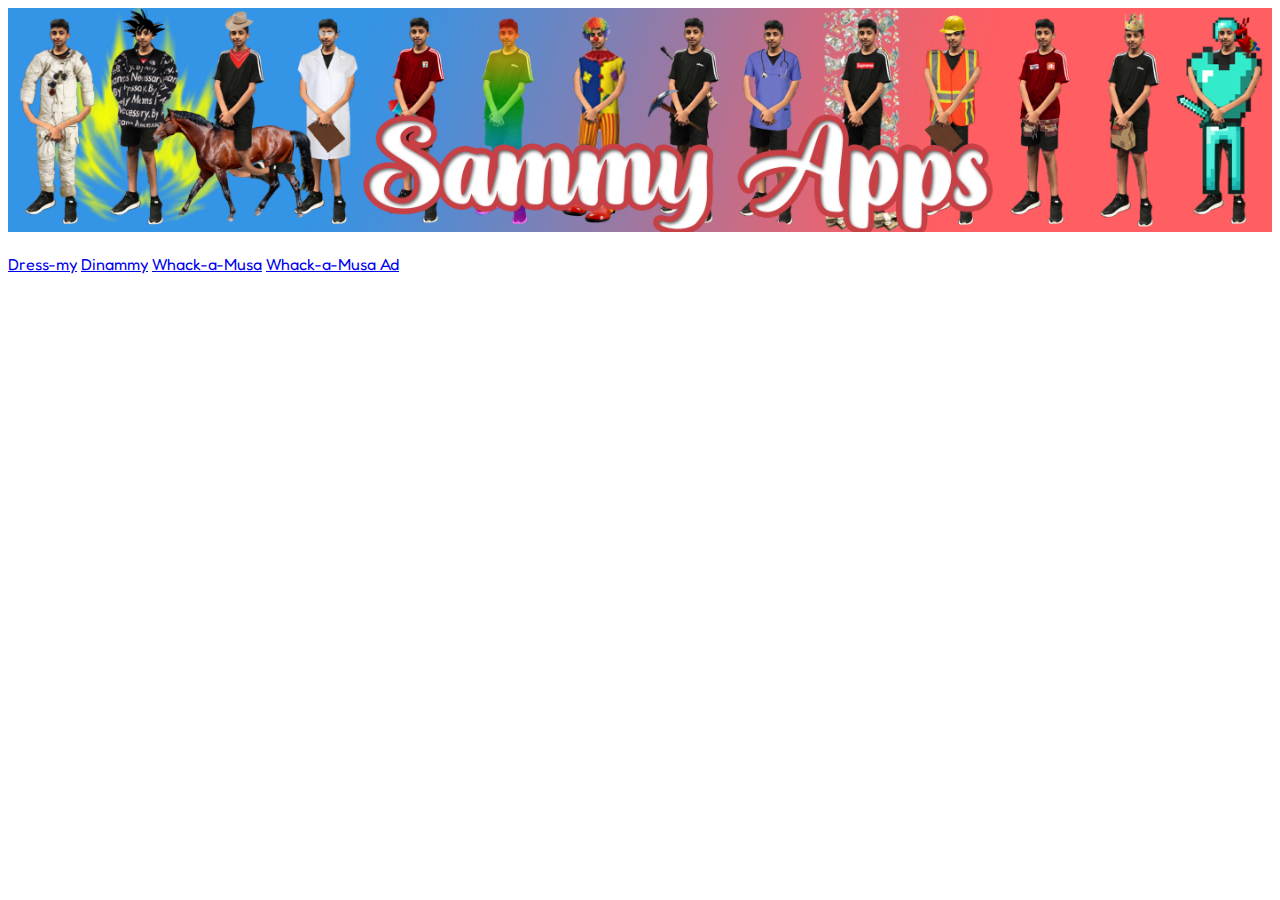
<file: index.html>
<!DOCTYPE html>
<html lang="en">

<head>
  <meta charset="UTF-8">
  <meta http-equiv="X-UA-Compatible" content="IE=edge">
  <meta name="viewport" content="width=device-width, initial-scale=1.0">
  <title>Sammy Apps</title>

  <meta name="apple-mobile-web-app-capable" content="yes">
  <meta name="apple-touch-fullscreen" content="yes">
  <meta name="apple-mobile-web-app-status-bar-style" content="black-translucent">
  <meta name="apple-mobile-web-app-title" content="Sammy Apps">

  <link rel="stylesheet" href="https://cdn.jsdelivr.net/npm/bootstrap@5.1.3/dist/css/bootstrap.min.css"
    integrity="sha384-1BmE4kWBq78iYhFldvKuhfTAU6auU8tT94WrHftjDbrCEXSU1oBoqyl2QvZ6jIW3" crossorigin="anonymous">
  <link rel="stylesheet" href="https://fonts.googleapis.com/css?family=Fredoka%20One">
  <style>
    body {
      background-color: var(--bs-dark);
      color: #fff;
    }

    .ooga {
      background-color: var(--bs-red);
      font-family: 'Fredoka One', sans-serif;
      width: 55%;
      margin: auto;
    }

    #banner {
      width: 100%;
      height: auto;
    }

    .sammyverse {
      width: 60vw;
      height: 50vh;
      display: flex;
      margin: auto;
    }
  </style>
</head>

<body>
  <img id="banner" src="assets/banner.png" alt="Sammy Apps">

  <br/><br/>

  <div class="d-grid gap-2 col-4 mx-auto">
    <a href="./dressmy" class="ooga btn btn-lg text-decoration-none text-white">Dress-my</a>
    <a href="./dino" class="ooga btn btn-lg text-decoration-none text-white">Dinammy</a>
    <a href="./whack-a-musa" class="ooga btn btn-lg text-decoration-none text-white">Whack-a-Musa</a>
    <a href="./ad" class="ooga btn btn-lg text-decoration-none text-white">Whack-a-Musa Ad</a>
  </div>

  <br/><br/>

  <iframe class="sammyverse" src="https://www.youtube-nocookie.com/embed/eqP4oPnZlfA" title="The Sammy-Verse"
    frameborder="0" allow="accelerometer; autoplay; clipboard-write; encrypted-media; gyroscope; picture-in-picture"
    allowfullscreen></iframe>

</body>

</html>
</file>
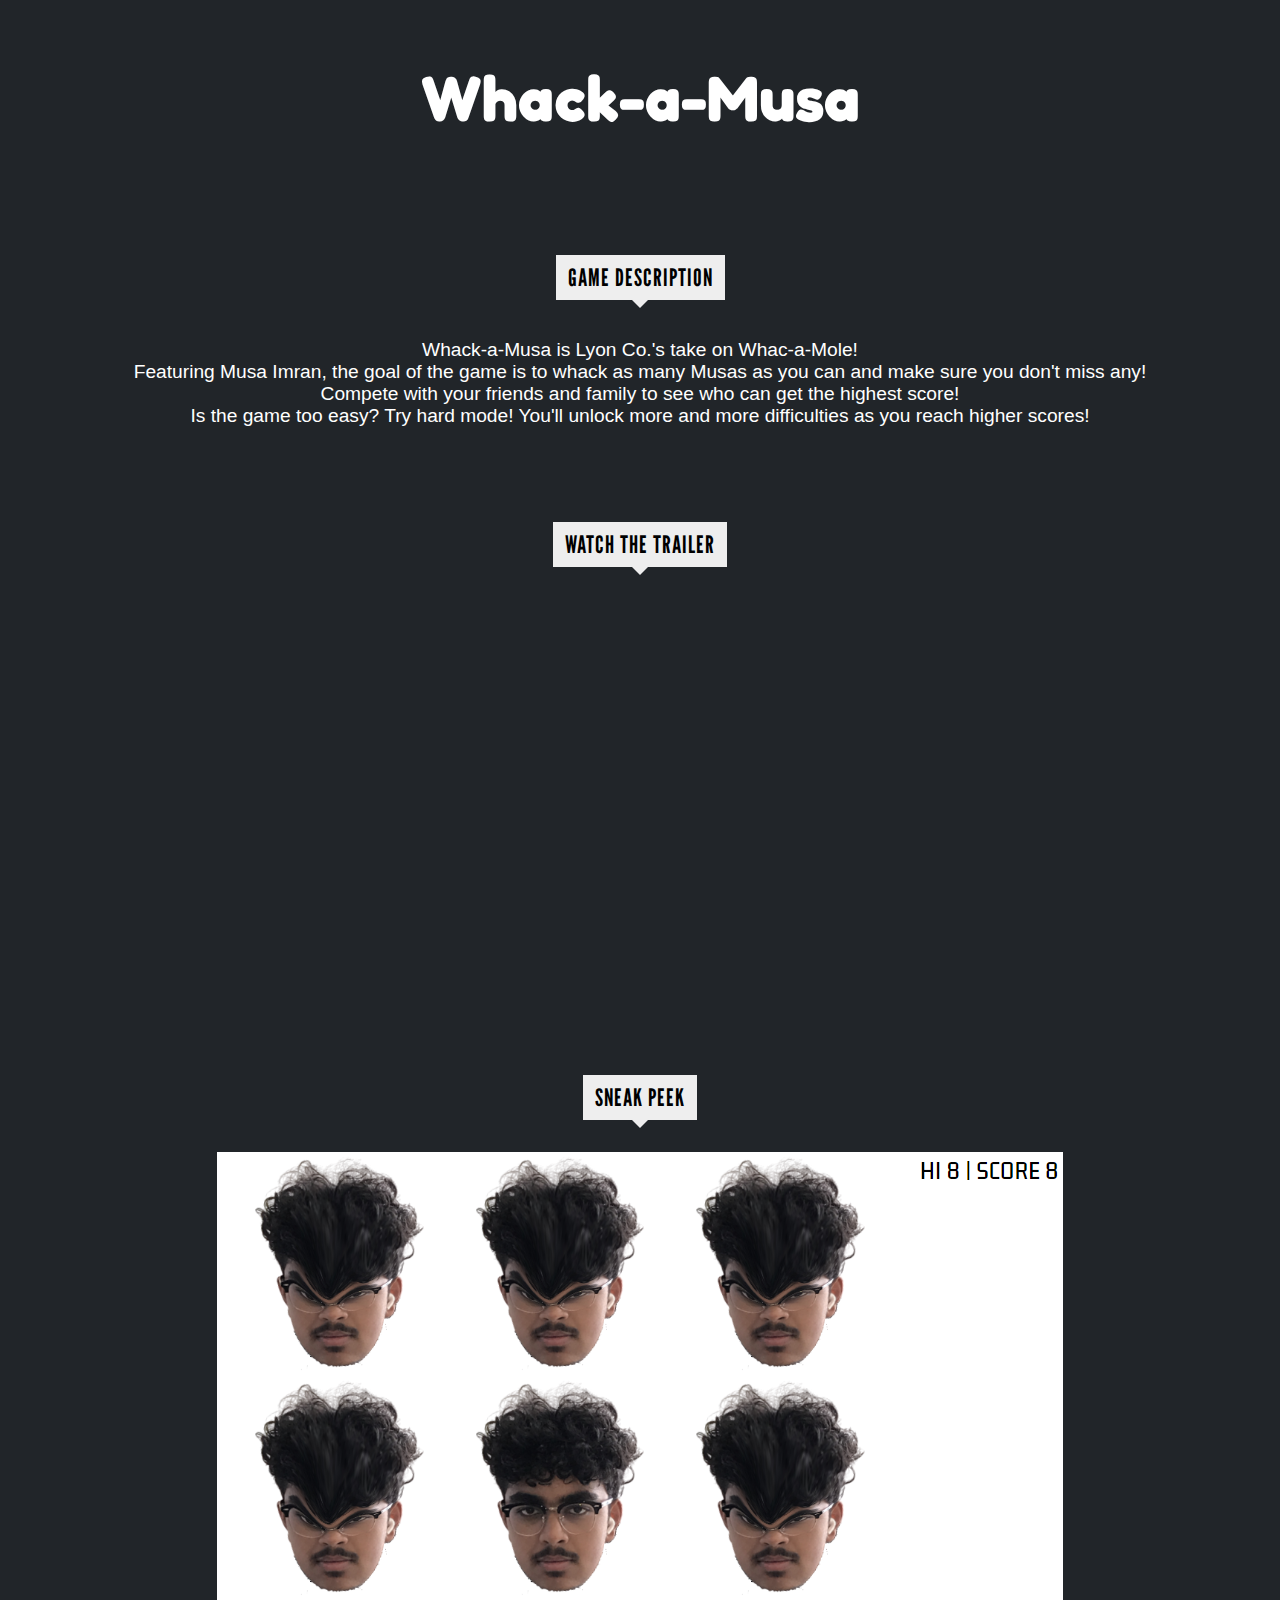
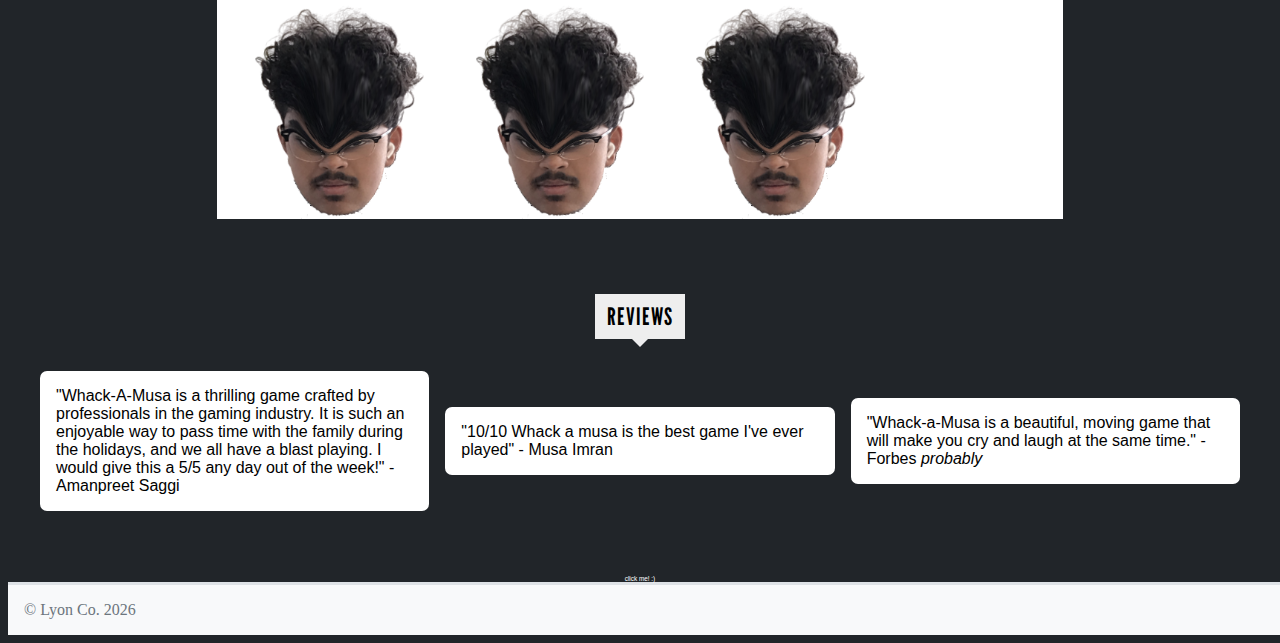
<file: ad.html>
<!DOCTYPE html>
<html lang="en">
<head>
    <meta charset="UTF-8">
    <meta name="viewport" content="width=device-width, initial-scale=1.0">
    <title>Whack-a-Musa</title>
    <link href="https://cdn.jsdelivr.net/npm/bootstrap@5.2.3/dist/css/bootstrap.min.css" rel="stylesheet"
        integrity="sha384-rbsA2VBKQhggwzxH7pPCaAqO46MgnOM80zW1RWuH61DGLwZJEdK2Kadq2F9CUG65" crossorigin="anonymous">
    <link rel="stylesheet" href="https://fonts.googleapis.com/css?family=Fredoka+One|League+Gothic&display=swap">
    <link href="css/ad.css" rel="stylesheet">
    <script src="js/ad.js" defer></script>
</head>
<body>
    <h1>Whack-a-Musa</h1>

    <div id="description">
        <div class="center bubble">
            <h2>Game Description</h2>
        </div>
        <p id="descriptionContent" class="center">
            Whack-a-Musa is Lyon Co.'s take on Whac-a-Mole!</br>
            Featuring Musa Imran, the goal of the game is to whack as many Musas as you can and make sure you don't miss any!</br>
            Compete with your friends and family to see who can get the highest score!</br>
            Is the game too easy? Try hard mode! You'll unlock more and more difficulties as you reach higher scores!
        </p>
    </div>

    <div id="trailer">
        <div class="center bubble">
            <h2>Watch the Trailer</h2>
        </div>
        <div class="center">
            <iframe width="700" height="400" src="https://www.youtube.com/embed/b4L8pezc4ug"
                title="YouTube video player" frameborder="0" allow="encrypted-media; picture-in-picture"
                allowfullscreen></iframe>
        </div>
    </div>

    <div id="screenshots">
        <div class="center bubble">
            <h2>Sneak Peek</h2>
        </div>
        <div class="center">
            <img src="assets/screenshot.png" alt="screenshot of the game featuring 8 bonked musas and 1 normal musa, with a score of 8">
        </div>
    </div>

    <div id="reviews">
        <div class="center bubble">
            <h2>Reviews</h2>
        </div>
        <div id="reviewContent">
            <span class="review">
                "Whack-A-Musa is a thrilling game crafted by professionals in the gaming industry. It is such an
                enjoyable way to pass time with the family during the holidays, and we all have a blast playing. I would
                give this a 5/5 any day out of the week!" - Amanpreet Saggi
            </span>
            <span class="review">
                "10/10 Whack a musa is the best game I've ever played" - Musa Imran
            </span>
            <span class="review">
                "Whack-a-Musa is a beautiful, moving game that will make you cry and laugh at the same time." - Forbes <i>probably</i>
            </span>
        </div>
    </div>

    <span id="easter-egg" class="center">click me! :)</span>

    <footer>
        &copy; Lyon Co. <script>document.write(new Date().getFullYear());</script>
    </footer>
</body>
</html>
</file>
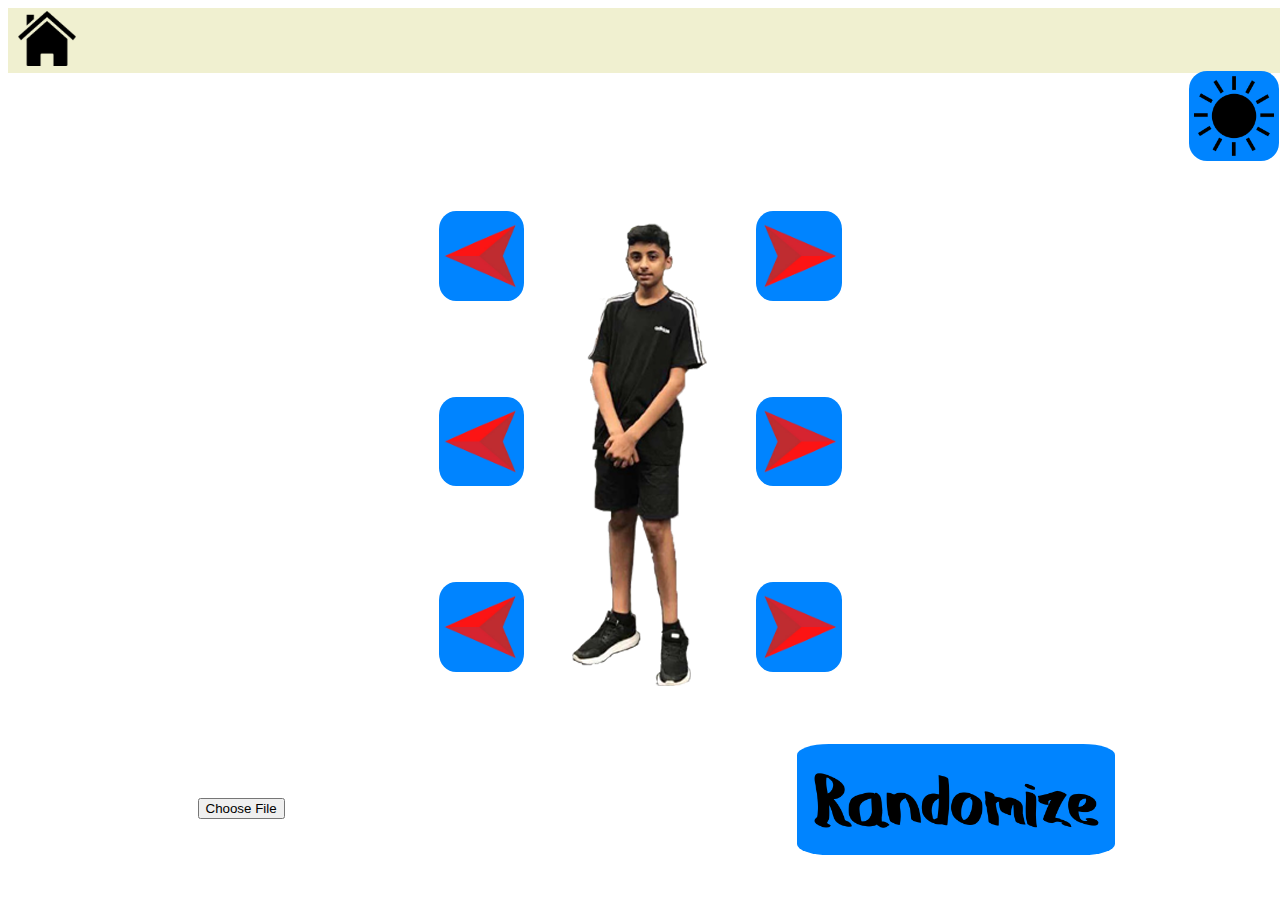
<file: dressmy.html>
<!DOCTYPE html>
<html lang="en">
<head>
    <meta charset="UTF-8">
    <meta http-equiv="X-UA-Compatible" content="IE=edge">
    <meta name="viewport" content="width=device-width, initial-scale=1, maximum-scale=1, user-scalable=no">
    <title>Dress-my</title>

    <meta name="apple-mobile-web-app-capable" content="yes">
    <meta name="apple-touch-fullscreen" content="yes">
    <meta name="apple-mobile-web-app-status-bar-style" content="black-translucent">
    <meta name="apple-mobile-web-app-title" content="Dress-my">
    
    <link rel="shortcut icon" href="assets/dressmy/favicon.ico" type="image/x-icon">
    <link rel="apple-touch-icon" href="assets/dressmy/apple-touch-icon.png">
    <link rel="apple-touch-icon" sizes="57x57" href="assets/dressmy/apple-touch-icon-57x57.png">
    <link rel="apple-touch-icon" sizes="144x144" href="assets/dressmy/apple-touch-icon-144x144.png">
    <link rel="apple-touch-icon" sizes="152x152" href="assets/dressmy/apple-touch-icon-152x152.png">
    <link rel="apple-touch-icon" sizes="180x180" href="assets/dressmy/apple-touch-icon-180x180.png">

    <link rel="apple-touch-startup-image" href="/assets/loading.png">
    <link rel="apple-touch-startup-image" media="screen and (device-width: 810px) and (device-height: 1080px) and (-webkit-device-pixel-ratio: 2) and (orientation: landscape)" href="assets/loading.png">
    <link rel="apple-touch-startup-image" media="screen and (device-width: 768px) and (device-height: 1024px) and (-webkit-device-pixel-ratio: 2) and (orientation: landscape)" href="assets/loading.png">

    <link rel="stylesheet" href="https://cdn.jsdelivr.net/npm/bootstrap@5.2.0-beta1/dist/css/bootstrap.min.css" integrity="sha384-0evHe/X+R7YkIZDRvuzKMRqM+OrBnVFBL6DOitfPri4tjfHxaWutUpFmBp4vmVor" crossorigin="anonymous">
    <link rel="stylesheet" href="https://fonts.googleapis.com/css?family=Fredoka%20One">
    <link rel="stylesheet" href="css/global.css">
    <link rel="stylesheet" href="css/dressmy.css">
    <script src="js/dressmy.js" type="module"></script>
</head>
<body>
    <div id="header">
        <a href="/"><img id="homeImg" src="assets/home.png" alt="home button"></a>
    </div>
    <div id="top">
        <span id="title">Dress-my</span>

        <a id="colour-toggle" class="hide-highlight">
            <img src="/assets/dressmy/sun.png" alt="colour scheme toggler" id="colour-toggle-inner">
        </a>
    </div>
    <div id="main">
            <div id="arrow-left" class="hide-highlight">
                <a id="arrow-prev-head" class="arrow-prev">
                    <img id="arrow-prev-head-inner" src="assets/dressmy/arrow-left.png" alt="left arrow">
                </a>
                <a id="arrow-prev-body" class="arrow-prev">
                    <img id="arrow-prev-body-inner" src="assets/dressmy/arrow-left.png" alt="left arrow">
                </a>
                <a id="arrow-prev-legs" class="arrow-prev">
                    <img id="arrow-prev-legs-inner" src="assets/dressmy/arrow-left.png" alt="left arrow">
                </a>
            </div>

            <div id="sammy" class="hide-highlight">
                <div><img id="sammy-head" class="body-part" src="assets/sammies/default/head.png" alt="head"></div>
                <div><img id="sammy-body" class="body-part" src="assets/sammies/default/body.png" alt="body"></div>
                <div><img id="sammy-legs" class="body-part" src="assets/sammies/default/legs.png" alt="legs"></div>
            </div>

            <div id="arrow-right" class="hide-highlight">
                <a id="arrow-forw-head" class="arrow-forw">
                    <img id="arrow-forw-head-inner" src="assets/dressmy/arrow-right.png" alt="right arrow">
                </a>
                <a id="arrow-forw-body" class="arrow-forw">
                    <img id="arrow-forw-body-inner" src="assets/dressmy/arrow-right.png" alt="right arrow">
                </a>
                <a id="arrow-forw-legs" class="arrow-forw">
                    <img id="arrow-forw-legs-inner" src="assets/dressmy/arrow-right.png" alt="right arrow">
                </a>
            </div>
    </div>
    <div id="bottom">
        <div id="custom-head">
            <label for="input-head">Import a custom head</label>
            <input type="file" id="input-head" name="head" accept="image/*">
        </div>

        <div id="randomizer" class="hide-highlight">
            <a><img id="randomize" src="assets/dressmy/randomize.png" alt="randomize"></a>
        </div>
    </div>
</body>
</html>
</file>
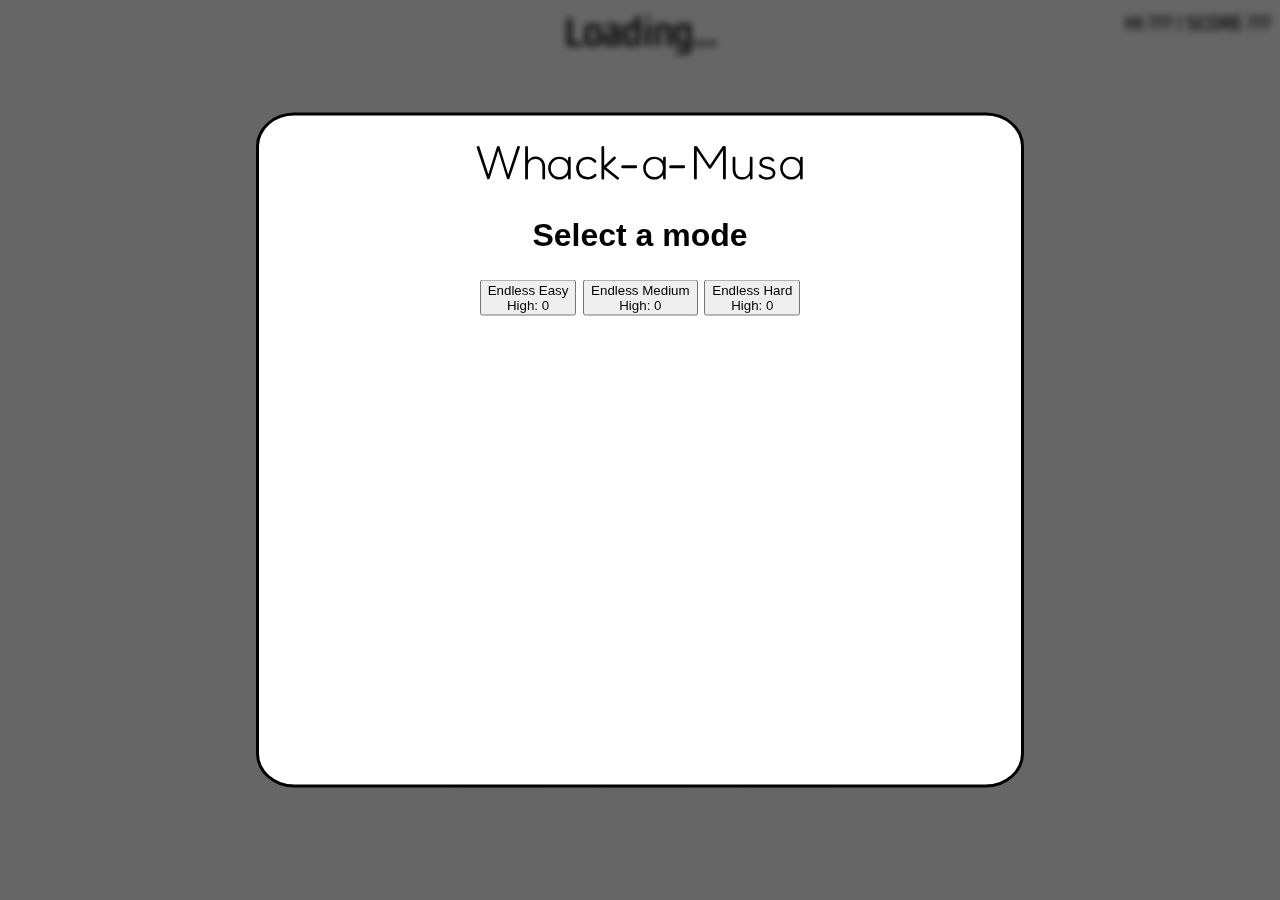
<file: whack-a-musa.html>
<!DOCTYPE html>
<html lang="en">
<head>
    <meta charset="UTF-8">
    <meta http-equiv="X-UA-Compatible" content="IE=edge">
    <meta name="viewport" content="width=device-width, initial-scale=1.0">
    <title>Whack-a-Musa</title>
    <link rel="stylesheet" href="https://fonts.googleapis.com/css?family=Kdam+Thmor+Pro|Fredoka+One&display=swap">
    <link rel="stylesheet" href="./css/whack-a-musa.css">
    <script src="./js/whack-a-musa.js" type="module"></script>
</head>
<body>
    <div id="blur" class="hidden"></div>
    
    <!-- DEBUG BUTTONS -->
    <div id="debug" class="hidden">
        <button id="debugStartGame">start game</button>
        <button id="debugStartGameNoCount">start game (skip countdown)</button>
        <button id="debugMakeActive">make all moles active</button>
    </div>

    <div id="score">HI ??? | SCORE ???</div>
    <div id="timer">Loading...</div>

    <div id="hole-holder"></div>

    <div id="mode-selector" class="hidden">
        <h1>Whack-a-Musa</h1>
        <h2>Select a mode</h2>
        <div id="mode-buttons">
            <button class="modeButton" id="endlessEasy">Endless Easy<br>High: <span id="endlessEasyHigh"></span></button>
            <button class="modeButton" id="endlessMedium">Endless Medium<br>High: <span id="endlessMediumHigh"></span></button>
            <button class="modeButton" id="endlessHard">Endless Hard<br>High: <span id="endlessHardHigh"></span></button>
        </div>
    </div>

    <div id="game-over" class="hidden">
        <h1>Game Over!</h1>
        <p>Score: <span id="final-score">0</span></p>

        <p id="loseReason"></p>

        <div id="playAgain">
            <h2>Would you like to play again?</h2>
            <div id="playAgainButtons">
                <button class="playAgainButton" id="playAgainYes">Yes</button>
                <button class="playAgainButton" id="playAgainNo">No</button>
            </div>
        </div>
    </div>
</body>
</html>
</file>
<file: css/ad.css>
body {
	background-color: var(--bs-dark, #212529);
	color: #fff;
	overflow-x: hidden;
}

h1 {
	text-align: center;
	font-family: 'Fredoka One', cursive, sans-serif;
	padding-top: 1rem;
	font-size: 4rem;
}

.center {
	display: flex;
	justify-content: center;
	align-items: center;
	text-align: center;
}

.bubble {
	margin-bottom: 12px;
}

.bubble h2 {
	text-align: center;
	font-family: "League Gothic", Helvetica, Arial, sans-serif;
	text-transform: uppercase;
	background: #eee;
	color: #000;
	font-size: 24px;
	letter-spacing: 1px;
	position: relative;
	padding: 8px 12px;
}

.bubble h2::after {
	top: 100%;
	left: 50%;
	border: solid transparent;
	content: " ";
	position: absolute;
	border-color: rgba(255, 0, 0, 0);
	border-width: 8px;
	margin-left: -8px;
	border-top-color: #eee;
}

#trailer,
#reviews,
#screenshots,
#description {
	padding-top: 3.5rem;
}

#reviews {
	margin-bottom: 4rem;
}

p,
span {
	font-family: 'Comic Sans MS', sans-serif;
}

footer {
	background-color: var(--bs-light, #f8f9fa);
	padding: 1rem;
	bottom: 0;
	width: 100%;
	display: flex;
	align-items: center;
	justify-content: space-between;
	border-top: 3px solid #dee2e6;
	color: #6c757d;
}

#reviewContent {
	display: grid;
	grid-template-columns: repeat(auto-fit, minmax(200px, 1fr));
	grid-gap: 1rem;
	align-items: center;
	justify-content: center;
	margin-left: 2rem;
	margin-right: 2rem;
}

.review {
	background-color: #fff;
	color: #000;
	padding: 1rem;
	border-radius: 7px;
}

#descriptionContent {
	margin-left: 6rem;
	margin-right: 6rem;
	font-size: 1.2rem;
}

#easter-egg {
	font-size: 0.4rem;
}

#easter-egg:hover {
	cursor: pointer;
}
</file>
<file: css/global.css>
body {
	touch-action: manipulation;
}

#header {
    background: #f0f0d0;
	padding: 3px 10px 7px;
	height: 55px;
	width: 100%;
	z-index: 100;
    top: 0;
    display: flex;
}

#header p,
#header a {
	line-height: 1;
	font-size: x-large;
	font-weight: 700;
	text-decoration: none;
	color: #664;
	padding-right: 15px;
}

#header>a>img {
    height: 100%;
}
</file>
<file: css/dressmy.css>
body {
    background-color: var(--bs-dark);
    color: #fff;
}

.light-mode {
    background-color: var(--bs-light);
    color: #000;
}

#main, #bottom {
    height: 100%;
    width: 100%;
    display: flex;
    justify-content: center;
    align-items: center;
}

#top {
    display: flex;
    justify-content: center;
    align-items: center;
    width: 100%;
}

#bottom {
    padding-top: 1.5rem;
}

#bottom div {
    width: 80%;
    display: grid;
    justify-content: center;
    align-items: center;
}

#arrow-left,
#arrow-right {
    width: 9.5vh;
    display: grid;
    /* background-color: #00f; */
}


#sammy-head {
    height: 99px;
}
/*
#sammy-body {
    height: 176px;
}

#sammy-legs {
    height: 225px;
}
*/

.body-part {
    /* background-color: #f00; */
    padding-left: 1rem;
    padding-right: 1rem;
    display: block;
    margin: 0 auto;
}

#arrow-left img,
#arrow-right img,
#colour-toggle img {
    width: 100%;
    height: 100%;
    background-color: rgb(0, 132, 255);
    border-radius: 20%;
}

#arrow-left img:active,
#arrow-right img:active,
#randomize:active,
#colour-toggle img:active {
    background-color: rgb(0, 96, 185);
}

.arrow-forw,
.arrow-prev {
    padding-top: 3rem;
    padding-bottom: 3rem;
}

.hide-highlight {
    -webkit-touch-callout: none; /* iOS Safari */
      -webkit-user-select: none; /* Safari */
       -khtml-user-select: none; /* Konqueror HTML */
         -moz-user-select: none; /* Old versions of Firefox */
          -ms-user-select: none; /* Internet Explorer/Edge */
              user-select: none; /* Non-prefixed version, currently supported by Chrome, Edge, Opera and Firefox */
}

#randomize {
    background-color: rgb(0, 132, 255);
    border-radius: 10%;
    height: 100%;
    width: 60%;
    display: flex;
    margin: 0 auto;
}

#title {
    text-align: center;
    padding-top: 2rem;
    font-size: 48px;
    font-family: 'Fredoka One', sans-serif;
}

#colour-toggle {
    width: 5rem;
    position: absolute;
    right: 0;
    padding-right: 0.7rem;
}

#colour-toggle img {
    padding: 5px;
}
</file>
<file: css/whack-a-musa.css>
*,
*::before,
*::after {
    box-sizing: border-box;
    user-select: none; /* hides blue selection, haha accessibility */
}

body {
    overflow-y: hidden; /* hides the scrollbar */
}

.hidden {
    display: none;
}

#timer {
    font-family: 'Kdam Thmor Pro', sans-serif;
    font-size: 4vmin;
    position: absolute;
    top: 0.5vmin;
    left: 50%;
    transform: translateX(-50%);
    z-index: 2;
    margin: 0;
}

#score {
    font-family: 'Kdam Thmor Pro', sans-serif;
    position: absolute;
    font-size: 2vmin;
    right: 1vmin;
    top: 1vmin;
}

#hole-holder {
    margin: 1.5rem auto;
    /* center contents */
    justify-content: center;
    align-items: center;
    /* grid */
    display: grid;
    grid-auto-columns: max-content;
    grid-template-columns: repeat(3, 0.225fr);
    /* center div */
    position: absolute;
    top: 50%;
    left: 50%;
    transform: translate(-50%, -50%);
    width: 100vw;
}

/*
make the grid slightly responsive to the screen size
if the aspect ratio is a little bit more than a square,
make the hole holder half as big
*/
@media (min-aspect-ratio: 27/26) {
    #hole-holder {
        width: 50vw;
        margin: 2rem auto;
    }
}

.mole {
    position: relative;
    width: 100%;
    height: 75%;
    display: flex; /* center everything inside the mole div */
    justify-content: center;
    align-items: center;
}

.mole img {
    width: 100%;
}

.doorImg {
    z-index: 0;
    margin-left: -30%; /* moves the door image to the left  */
}

.moleImg {
    z-index: 1; /* make sure moleImg is on top of doorImg */
    position: absolute; /* positions moleImg relative to the mole div */
    top: 50%; /* centers moleImg */
    left: 50%;
    transform: translate(-50%, -50%);
    display: none; /* hides moleImg by default */
}

.moleImg[data-active="true"] {
    display: block; /* shows moleImg if it's active */
}

#game-over, #mode-selector {
    position: fixed;
    background-color: #fff;
    border: 3px solid #000;
    width: 60%;
    height: 75%;
    /* center div */
    top: 50%;
    left: 50%;
    transform: translate(-50%, -50%);
    border-radius: 5%; /* round the corners */
    align-items: center;
    justify-content: center;
    z-index: 10;
    text-align: center;
    font-family: 'Comic Sans MS', sans-serif;
    font-size: 1.5rem;
}

h1 {
    font-family: 'Fredoka One', cursive, sans-serif;
    font-weight: 200;
    margin: 1rem 0 0 0;
    font-size: 3rem;
}

h2 {
    font-size: 2rem;
}

p {
    margin: 0;
}

#blur {
    /* take up the whole screen */
    position: fixed;
    width: 100%;
    height: 100%;
    top: 0;
    left: 0;
    z-index: 5;
    /* blur effect */
    backdrop-filter: blur(3.75px) brightness(0.4);
}

#loseReason {
    margin-top: 5%;
}

#playAgain {
    margin-top: 15%;
}

#playAgainButtons {
    display: flex;
    justify-content: center;
    align-items: center;
    margin-top: 1rem;
}

.playAgainButton {
    margin: 0 1rem;
    font-size: 1.5rem;
    border: 2px solid #000;
    border-radius: 8%;
    padding: 0.5rem 1rem;
    cursor: pointer; /* changes cursor to a hand when hovering over the button ...for accessibility */
}
</file>
